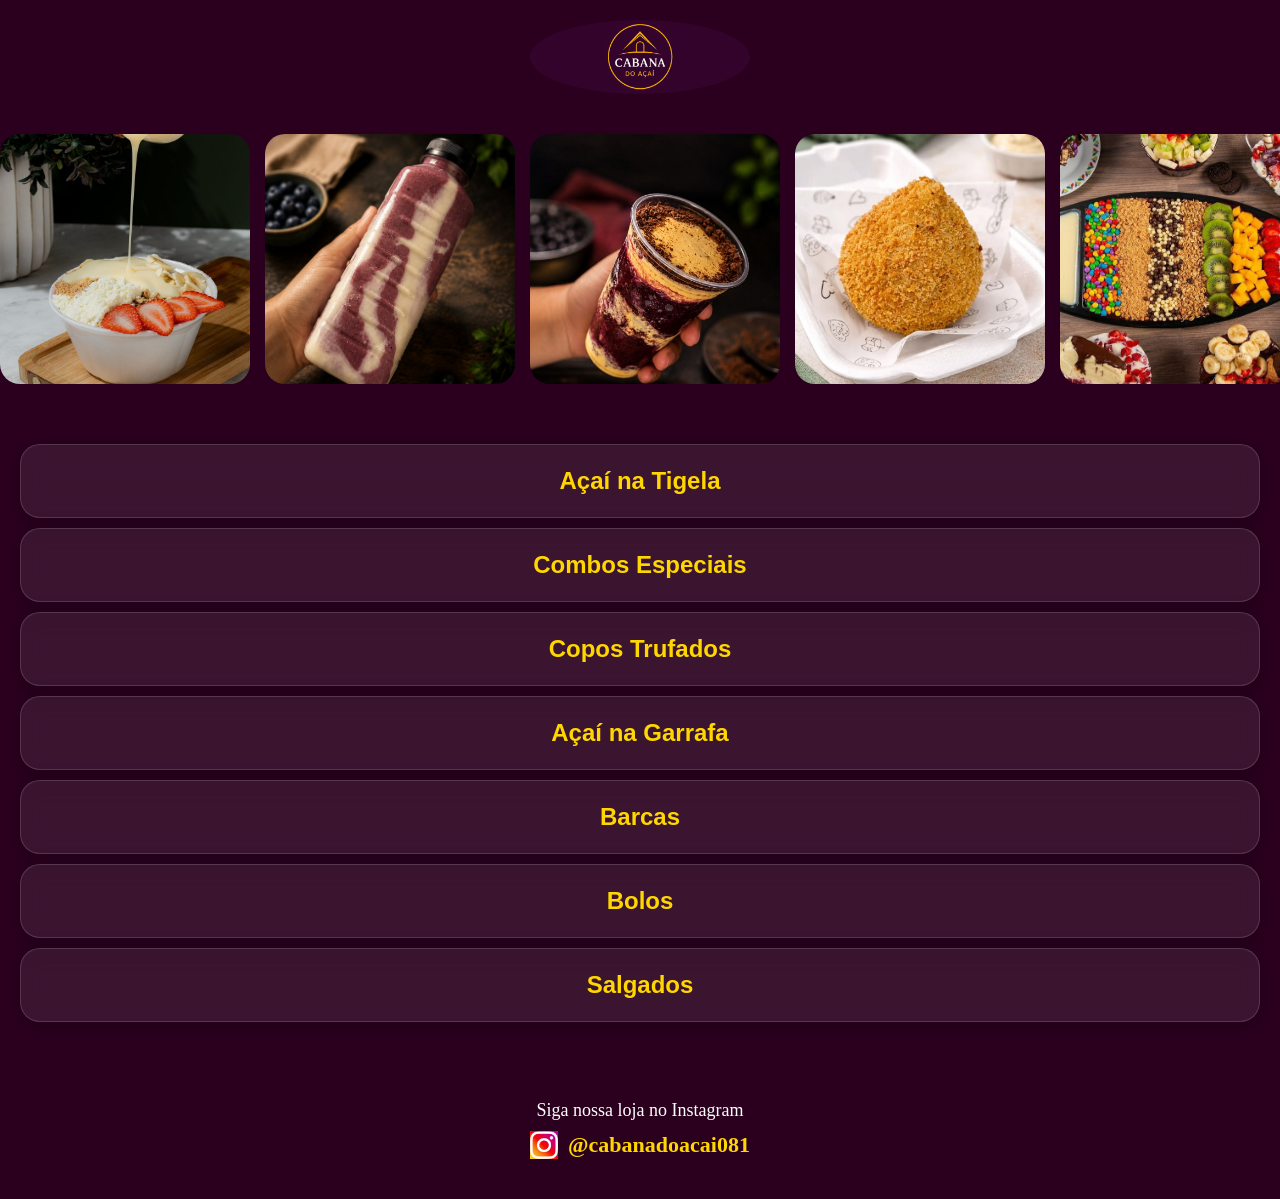
<file: index.html>
<!DOCTYPE html>
<html lang="pt-BR">

<head>

  <meta charset="UTF-8">

  <meta name="viewport"
        content="width=device-width, initial-scale=1.0">

  <title>Cabana do Açaí</title>

  <link rel="stylesheet"
        href="style.css">

</head>

<body>

  <header>

    <img src="imagens/logo.png"
         alt="Logo Cabana do Açaí">

  </header>

<section class="carrossel">

  <div class="slides">

    <img src="imagens/acai4.jpg">
    <img src="imagens/garrafa5.jpg">
    <img src="imagens/copo6.jpg">
    <img src="imagens/coxinha1.jpg">
    <img src="imagens/barca2.jpg">
    <img src="imagens/bolos3.jpg">

    <img src="imagens/acai4.jpg">
    <img src="imagens/garrafa5.jpg">
    <img src="imagens/copo6.jpg">
    <img src="imagens/coxinha1.jpg">
    <img src="imagens/barca2.jpg">
    <img src="imagens/bolos3.jpg">

  
</div>

</section>




<section class="categorias">

  <div class="categoria">

    <button onclick="window.location.href='acai.html'">

      Açaí na Tigela

    </button>

    </div>


  <div class="categoria">

  <button onclick="window.location.href='combos.html'">

  Combos Especiais

</button>

  </div>

  <div class="categoria">

    <button onclick="window.location.href='copos.html'">

  Copos Trufados

</button>

  </div>

  <div class="categoria">

  <button onclick="window.location.href='garrafas.html'">

  Açaí na Garrafa

</button>

  </div>

  <div class="categoria">

    <button onclick="window.location.href='barcas.html'">

  Barcas

</button>

  </div>

  <div class="categoria">

<button onclick="window.location.href='bolos.html'">

  Bolos

</button>

  </div>

  <div class="categoria">

<button onclick="window.location.href='salgados.html'">

  Salgados

</button>

  </div>

</section>

<footer>

  <p>Siga nossa loja no Instagram</p>

  <a href="https://instagram.com/cabanadoacai">

    <img src="imagens/Instagram01.png">

    @cabanadoacai081

  </a>

</footer>
<script src="script.js"></script>
</body>

</html>
</file>
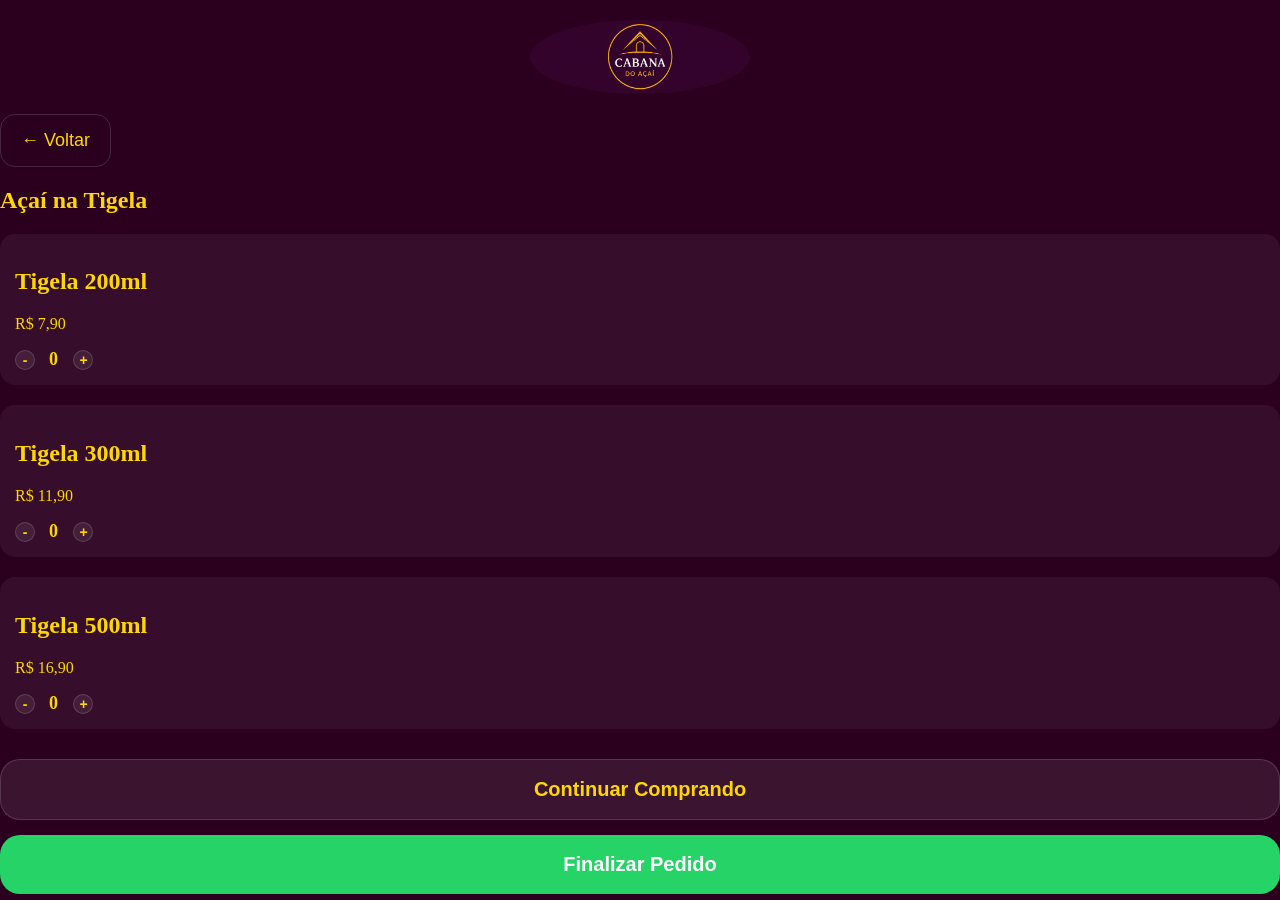
<file: acai.html>
<!DOCTYPE html>

<html lang="pt-BR">

<head>

  <meta charset="UTF-8">

  <meta name="viewport"
        content="width=device-width, initial-scale=1.0">

  <title>Açaí na Tigela</title>

  <link rel="stylesheet"
        href="style.css">

</head>

<body>

  <header>

    <img src="imagens/logo.png"
         alt="Logo">

  </header>

  <section class="pagina-produtos">

    <button class="voltar"
            onclick="window.location.href='index.html'">

      ← Voltar

    </button>

    <h1>Açaí na Tigela</h1>

    <div class="produto">

      <h2 onclick="abrirProduto()">

        Tigela 200ml

      </h2>

      <p>R$ 7,90</p>
      
      <div class="quantidade">

  <button onclick="diminuir200()">

    -

  </button>

  <span id="qtd200">

    0

  </span>

  <button onclick="aumentar200()">

    +

  </button>

</div>

    </div>
    
    

    <div id="opcoes" class="opcoes">

      <h3>Complementos</h3>

      <label>
        <input type="checkbox" class="complemento">
        Leite em pó
      </label>

      <label>
        <input type="checkbox" class="complemento">
        Granola
      </label>

      <label>
        <input type="checkbox" class="complemento">
        Farinha de Paçoca
      </label>

      <label>
        <input type="checkbox" class="complemento">
        Sucrilhos
      </label>

      <label>
        <input type="checkbox" class="complemento">
        Chocobol
      </label>

    


  <h3>Turbine seu Açaí</h3>

  <label>
    <input type="checkbox">
    Creme de Leitinho R$ 2,50
  </label>

  <label>
    <input type="checkbox">
    Creme de Avelã R$ 2,50
  </label>

  <label>
    <input type="checkbox">
    Creme de Coco R$ 2,50
  </label>

  <label>
    <input type="checkbox">
    Mousse de Morango R$ 2,50
  </label>

  <label>
    <input type="checkbox">
    Mousse de Maracujá R$ 2,50
  </label>
  
  <h3>Frutas</h3>

<label>
  <input type="checkbox">
  Banana
</label>

<label>
  <input type="checkbox">
  Morango R$ 2,00
</label>

<h3>Caldas</h3>

<label>
  <input type="checkbox">
  Leite Condensado
</label>

  
</div>


<div class="produto">

  <h2 onclick="abrirProduto300()">

    Tigela 300ml

  </h2>

  <p>R$ 11,90</p>

<div class="quantidade">

  <button onclick="diminuir300()">

    -

  </button>

  <span id="qtd300">

    0

  </span>

  <button onclick="aumentar300()">

    +

  </button>

</div>

</div>

<div id="opcoes300" class="opcoes">

  <h3>Complementos</h3>

  <label>
    <input type="checkbox" class="complemento300">
    Leite em pó
  </label>

  <label>
    <input type="checkbox" class="complemento300">
    Granola
  </label>

  <label>
    <input type="checkbox" class="complemento300">
    Farinha de Paçoca
  </label>

  <label>
    <input type="checkbox" class="complemento300">
    Sucrilhos
  </label>

  <label>
    <input type="checkbox" class="complemento300">
    Chocobol
  </label>

  <h3>Turbine seu Açaí</h3>

  <label>
    <input type="checkbox">
    Creme de Leitinho R$ 2,50
  </label>

  <label>
    <input type="checkbox">
    Creme de Avelã R$ 2,50
  </label>

  <label>
    <input type="checkbox">
    Creme de Coco R$ 2,50
  </label>

  <label>
    <input type="checkbox">
    Mousse de Morango R$ 2,50
  </label>

  <label>
    <input type="checkbox">
    Mousse de Maracujá R$ 2,50
  </label>

  <h3>Frutas</h3>

  <label>
    <input type="checkbox">
    Banana
  </label>

  <label>
    <input type="checkbox">
    Morango R$ 2,00
  </label>

  <h3>Caldas</h3>

  <label>
    <input type="checkbox">
    Leite Condensado
  </label>

</div>


<div class="produto">

  <h2 onclick="abrirProduto500()">

    Tigela 500ml

  </h2>

  <p>R$ 16,90</p>

<div class="quantidade">

  <button onclick="diminuir500()">

    -

  </button>

  <span id="qtd500">

    0

  </span>

  <button onclick="aumentar500()">

    +

  </button>

</div>

</div>

<div id="opcoes500" class="opcoes">

  <h3>Complementos</h3>

  <label>
    <input type="checkbox">
    Leite em pó
  </label>

  <label>
    <input type="checkbox">
    Granola
  </label>

  <label>
    <input type="checkbox">
    Farinha de Paçoca
  </label>

  <label>
    <input type="checkbox">
    Sucrilhos
  </label>

  <label>
    <input type="checkbox">
    Chocobol
  </label>

  <h3>Turbine seu Açaí</h3>

  <label>
    <input type="checkbox">
    Creme de Leitinho R$ 2,50
  </label>

  <label>
    <input type="checkbox">
    Creme de Avelã R$ 2,50
  </label>

  <label>
    <input type="checkbox">
    Creme de Coco R$ 2,50
  </label>

  <label>
    <input type="checkbox">
    Mousse de Morango R$ 2,50
  </label>

  <label>
    <input type="checkbox">
    Mousse de Maracujá R$ 2,50
  </label>

  <h3>Frutas</h3>

  <label>
    <input type="checkbox">
    Banana
  </label>

  <label>
    <input type="checkbox">
    Morango R$ 2,00
  </label>

  <h3>Caldas</h3>

  <label>
    <input type="checkbox">
    Leite Condensado
  </label>

</div>


<div class="acoes">

  <button class="continuar"
          onclick="window.location.href='index.html'">

    Continuar Comprando

  </button>

  <button class="finalizar" onclick="window.location.href='carrinho.html'">
  Finalizar Pedido
  </button>

  </div>

</section>

<script src="script.js"></script>
</body>
</html>
</file>
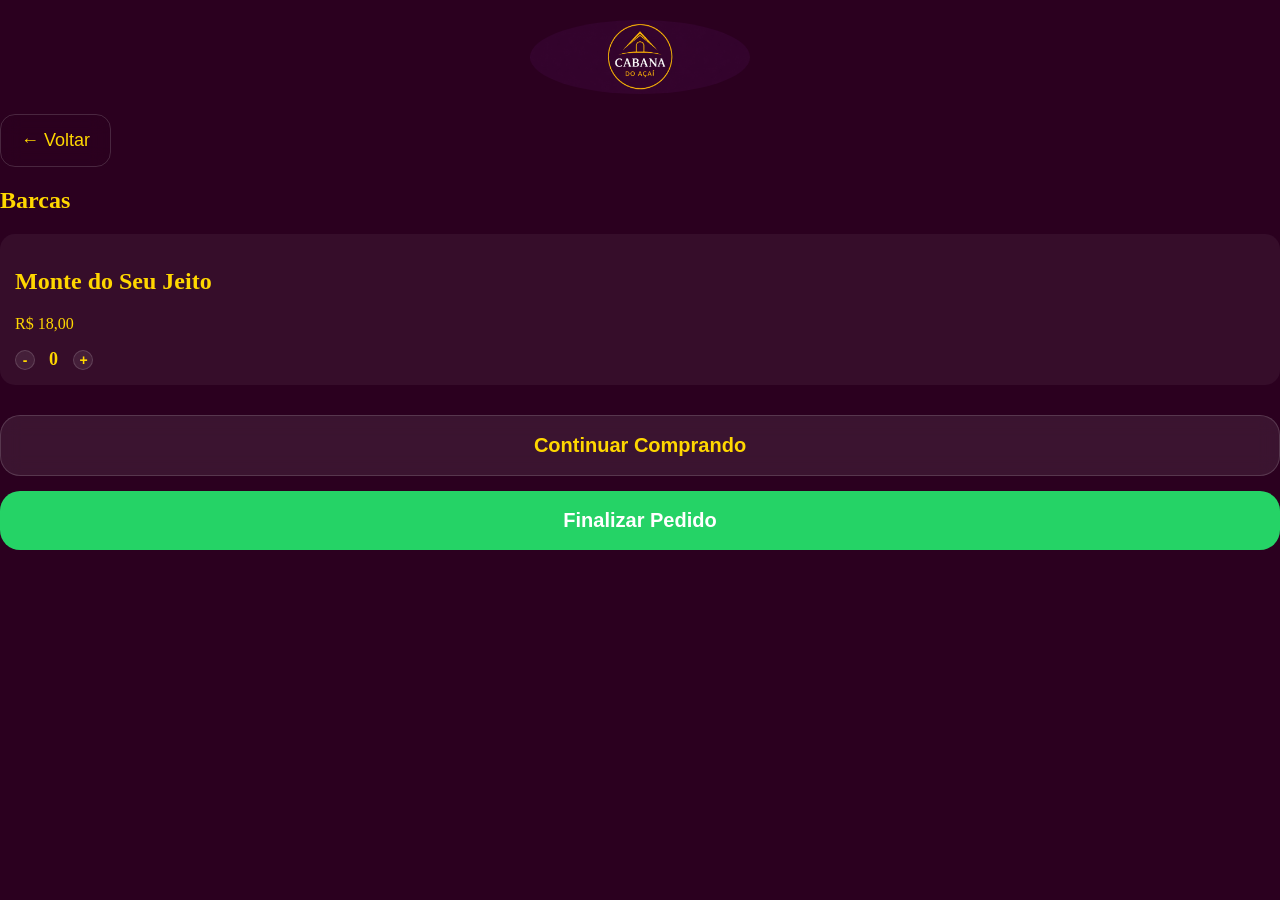
<file: barcas.html>
<!DOCTYPE html>

<html lang="pt-BR">

<head>

  <meta charset="UTF-8">

  <meta name="viewport"
        content="width=device-width, initial-scale=1.0">

  <title>Barcas</title>

  <link rel="stylesheet"
        href="style.css">

</head>

<body>

  <header>

    <img src="imagens/logo.png"
         alt="Logo">

  </header>

  <section class="pagina-produtos">

    <button class="voltar"
            onclick="window.location.href='index.html'">

      ← Voltar

    </button>

    <h1>Barcas</h1>

    <div class="produto">

      <h2 onclick="abrirBarca()">

        Monte do Seu Jeito

      </h2>

      <p>R$ 18,00</p>
      
      <div class="quantidade">

  <button onclick="diminuirBarca()">

    -

  </button>

  <span id="qtdBarca">

    0

  </span>

  <button onclick="aumentarBarca()">

    +

  </button>

</div>

    </div>

    <div id="opcoesBarca" class="opcoes">

      <h3>Complementos</h3>

      <label>
        <input type="checkbox">
        Leite em pó
      </label>

      <label>
        <input type="checkbox">
        Granola
      </label>

      <label>
        <input type="checkbox">
        Farinha de Paçoca
      </label>

      <label>
        <input type="checkbox">
        Sucrilhos
      </label>

      <label>
        <input type="checkbox">
        Chocobol
      </label>

      <h3>Turbine sua Barca</h3>

      <label>
        <input type="checkbox">
        Creme de Leitinho R$ 2,50
      </label>

      <label>
        <input type="checkbox">
        Creme de Avelã R$ 2,50
      </label>

      <label>
        <input type="checkbox">
        Creme de Coco R$ 2,50
      </label>

      <label>
        <input type="checkbox">
        Mousse de Morango R$ 2,50
      </label>

      <label>
        <input type="checkbox">
        Mousse de Maracujá R$ 2,50
      </label>

      <h3>Frutas</h3>

      <label>
        <input type="checkbox">
        Banana
      </label>

      <label>
        <input type="checkbox">
        Morango R$ 2,00
      </label>

      <h3>Caldas</h3>

      <label>
        <input type="checkbox">
        Leite Condensado
      </label>

    </div>

    <div class="acoes">

      <button class="continuar"
              onclick="window.location.href='index.html'">

        Continuar Comprando

      </button>

      <button class="finalizar">

        Finalizar Pedido

      </button>

    </div>

  </section>

  <script src="script.js"></script>

</body>

</html>
</file>
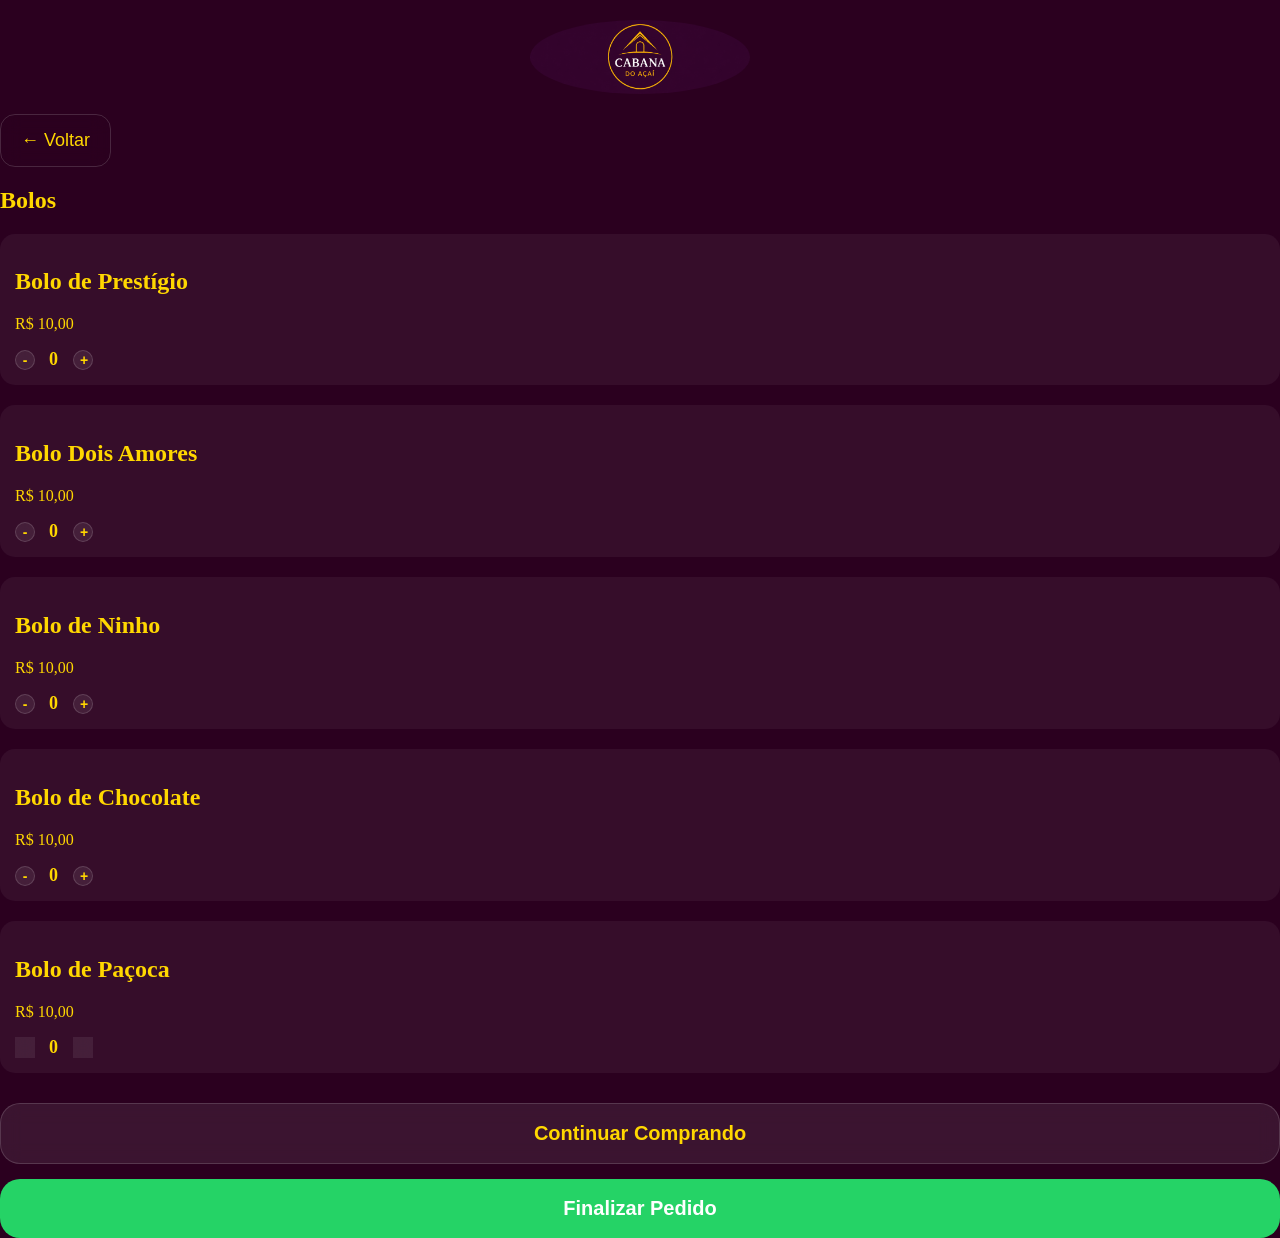
<file: bolos.html>
<!DOCTYPE html>

<html lang="pt-BR">

<head>

  <meta charset="UTF-8">

  <meta name="viewport"
        content="width=device-width, initial-scale=1.0">

  <title>Bolos</title>

  <link rel="stylesheet"
        href="style.css">

</head>

<body>

  <header>

    <img src="imagens/logo.png"
         alt="Logo">

  </header>

  <section class="pagina-produtos">

    <button class="voltar"
            onclick="window.location.href='index.html'">

      ← Voltar

    </button>

    <h1>Bolos</h1>

    <div class="produto">

      <h2>Bolo de Prestígio</h2>

      <p>R$ 10,00</p>
      
      <div class="quantidade">

  <button onclick="diminuirBoloPrestigio()">

    -

  </button>

  <span id="qtdBoloPrestigio">

    0

  </span>

  <button onclick="aumentarBoloPrestigio()">

    +

  </button>

</div>
      

    </div>

    <div class="produto">

      <h2>Bolo Dois Amores</h2>

      <p>R$ 10,00</p>
      
      <div class="quantidade">

  <button onclick="diminuirBoloDoisAmores()">

    -

  </button>

  <span id="qtdBoloDoisAmores">

    0

  </span>

  <button onclick="aumentarBoloDoisAmores()">

    +

  </button>

</div>

    </div>

    <div class="produto">

      <h2>Bolo de Ninho</h2>

      <p>R$ 10,00</p>
      
      <div class="quantidade">

  <button onclick="diminuirBoloNinho()">

    -

  </button>

  <span id="qtdBoloNinho">

    0

  </span>

  <button onclick="aumentarBoloNinho()">

    +

  </button>

</div>

    </div>

    <div class="produto">

      <h2>Bolo de Chocolate</h2>

      <p>R$ 10,00</p>
      
      <div class="quantidade">

  <button onclick="diminuirBoloChocolate()">

    -

  </button>

  <span id="qtdBoloChocolate">

    0

  </span>

  <button onclick="aumentarBoloChocolate()">

    +

  </button>

</div>

    </div>

    <div class="produto">

      <h2>Bolo de Paçoca</h2>

      <p>R$ 10,00</p>
      
      <div class="quantidade">

  <button onclick="diminuirBoloPacoca()">

    -

  </button>

  <span id="qtdBoloPacoca">

    0

  </span>

  <button onclick="aumentarBoloPacoca()">

    +

  </button>

</div>

    </div>

    <div class="acoes">

      <button class="continuar"
              onclick="window.location.href='index.html'">

        Continuar Comprando

      </button>

      <button class="finalizar">

        Finalizar Pedido

      </button>

    </div>

  </section>
<script src="script.js"></script>

</body>

</html>
</file>
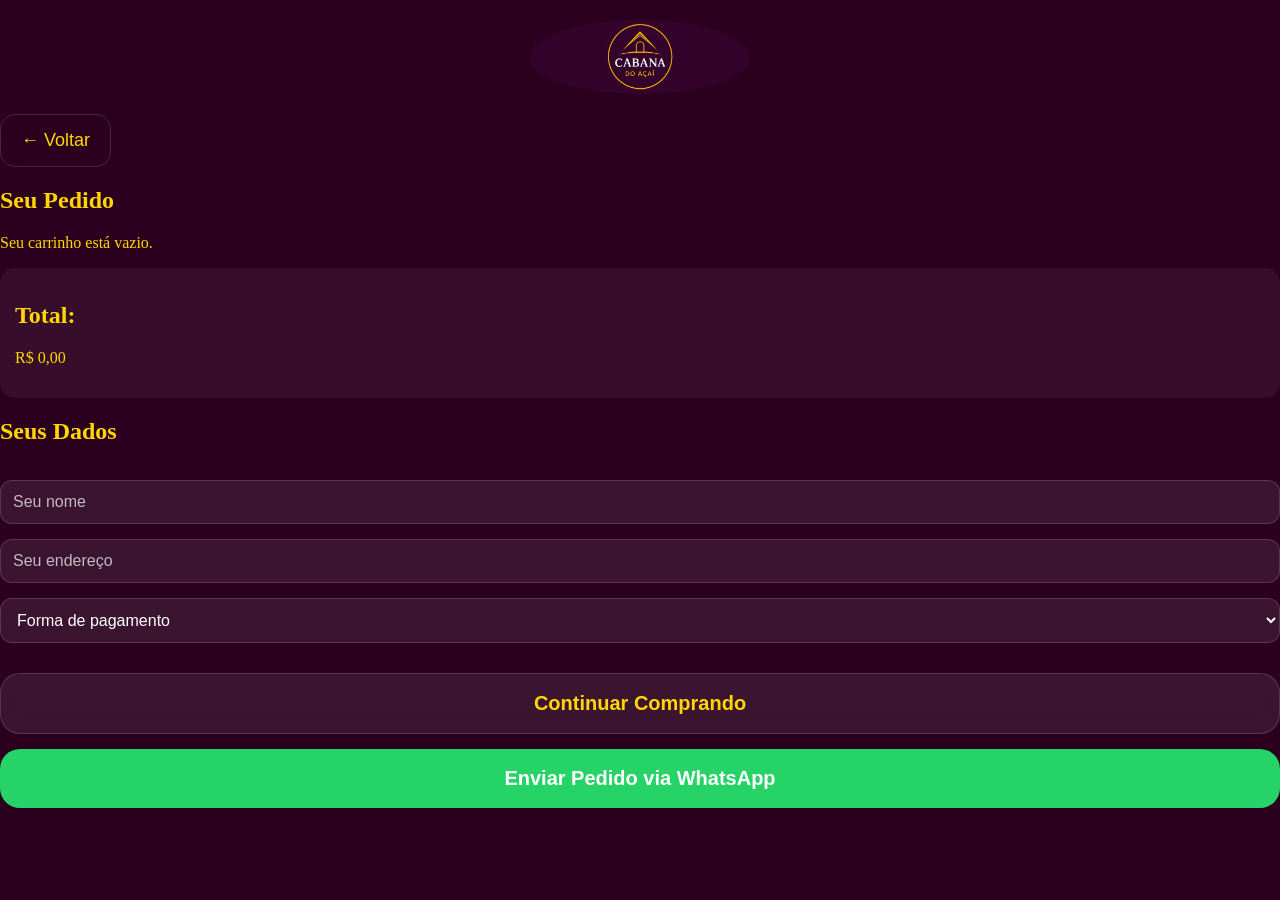
<file: carrinho.html>
<!DOCTYPE html>
<html lang="pt-BR">
<head>
  <meta charset="UTF-8">
  <meta name="viewport" content="width=device-width, initial-scale=1.0">
  <title>Carrinho</title>
  <link rel="stylesheet" href="style.css">
</head>
<body>

  <header>
    <img src="imagens/logo.png" alt="Logo">
  </header>

  <section class="pagina-produtos">

    <button class="voltar" onclick="window.location.href='index.html'">
      ← Voltar
    </button>

    <h1>Seu Pedido</h1>

    <div id="itensCarrinho">
      <p style="color:#ffd700;">Seu carrinho está vazio.</p>
    </div>

    <div class="produto" style="margin-top:10px;">
      <h2>Total:</h2>
      <p id="totalPedido">R$ 0,00</p>
    </div>

    <h2 style="color:#ffd700;">Seus Dados</h2>

    <input type="text" id="nome" placeholder="Seu nome">
    <input type="text" id="endereco" placeholder="Seu endereço">

    <select id="pagamento">
      <option value="">Forma de pagamento</option>
      <option value="Pix">Pix</option>
      <option value="Cartão">Cartão</option>
      <option value="Dinheiro">Dinheiro</option>
    </select>

    <div class="acoes">
      <button class="continuar" onclick="window.location.href='index.html'">
        Continuar Comprando
      </button>
      <button class="finalizar" onclick="enviarPedido()">
        Enviar Pedido via WhatsApp
      </button>
    </div>

  </section>

  <script src="script.js"></script>
</body>
</html>
</file>
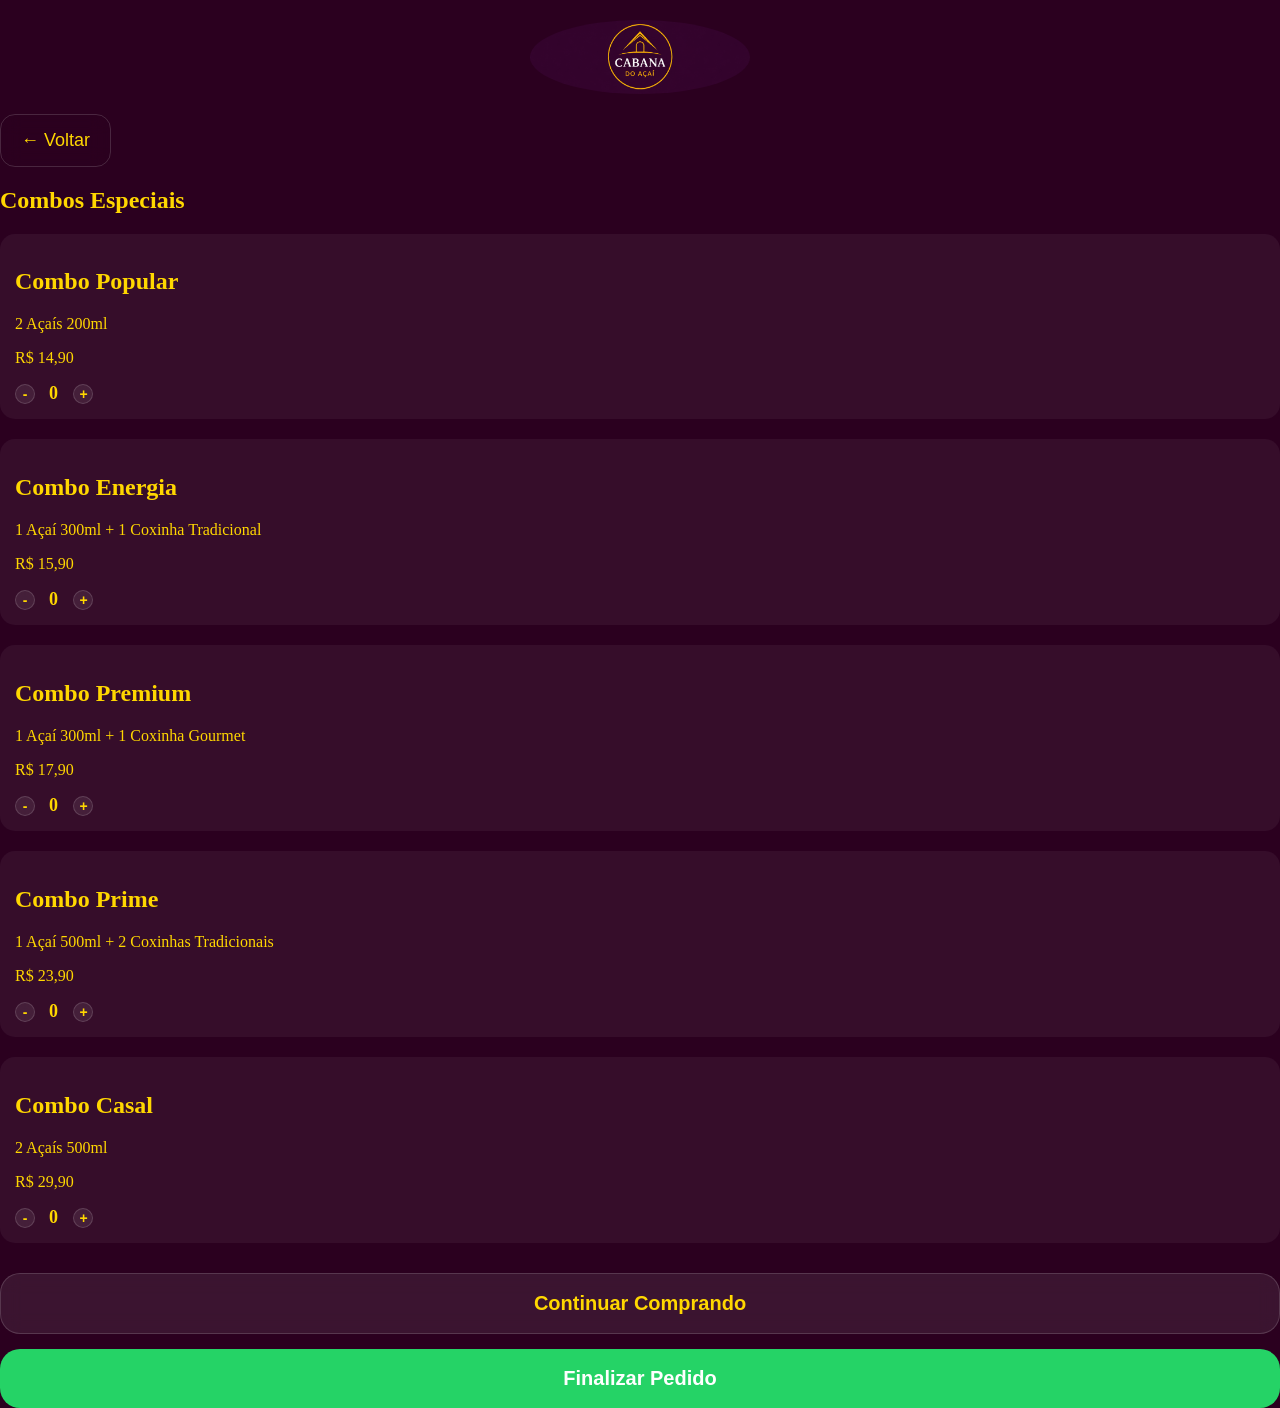
<file: combos.html>
<!DOCTYPE html>

<html lang="pt-BR">

<head>

  <meta charset="UTF-8">

  <meta name="viewport" content="width=device-width, initial-scale=1.0">

  <title>Combos Especiais</title>

  <link rel="stylesheet" href="style.css">

</head>

<body>

  <header>

    <img src="imagens/logo.png" alt="Logo">

  </header>

  <section class="pagina-produtos">

    <button class="voltar"
            onclick="window.location.href='index.html'">

      ← Voltar

    </button>

    <h1>Combos Especiais</h1>
    <div class="produto">

  <h2>Combo Popular</h2>

  <p>2 Açaís 200ml</p>

  <p>R$ 14,90</p>
  
  <div class="quantidade">

  <button onclick="diminuirPopular()">

    -

  </button>

  <span id="qtdPopular">

    0

  </span>

  <button onclick="aumentarPopular()">

    +

  </button>

</div>

</div>

<div class="produto">

  <h2>Combo Energia</h2>

  <p>1 Açaí 300ml + 1 Coxinha Tradicional</p>

  <p>R$ 15,90</p>
<div class="quantidade">

  <button onclick="diminuirEnergia()">

    -

  </button>

  <span id="qtdEnergia">

    0

  </span>

  <button onclick="aumentarEnergia()">

    +

  </button>

</div>

</div>

<div class="produto">

  <h2>Combo Premium</h2>

  <p>1 Açaí 300ml + 1 Coxinha Gourmet</p>

  <p>R$ 17,90</p>
  
  <div class="quantidade">

  <button onclick="diminuirPremium()">

    -

  </button>

  <span id="qtdPremium">

    0

  </span>

  <button onclick="aumentarPremium()">

    +

  </button>

</div>

</div>

<div class="produto">

  <h2>Combo Prime</h2>

  <p>1 Açaí 500ml + 2 Coxinhas Tradicionais</p>

  <p>R$ 23,90</p>
  
  <div class="quantidade">

  <button onclick="diminuirPrime()">

    -

  </button>

  <span id="qtdPrime">

    0

  </span>

  <button onclick="aumentarPrime()">

    +

  </button>

</div>

</div>

<div class="produto">

  <h2>Combo Casal</h2>

  <p>2 Açaís 500ml</p>

  <p>R$ 29,90</p>
  
  <div class="quantidade">

  <button onclick="diminuirCasal()">

    -

  </button>

  <span id="qtdCasal">

    0

  </span>

  <button onclick="aumentarCasal()">

    +

  </button>

</div>

</div>

<div class="acoes">

  <button class="continuar"
          onclick="window.location.href='index.html'">

    Continuar Comprando

  </button>

  <button class="finalizar">

    Finalizar Pedido

  </button>

</div>

  </section>
  
  <script src="script.js"></script>

</body>

</html>
</file>
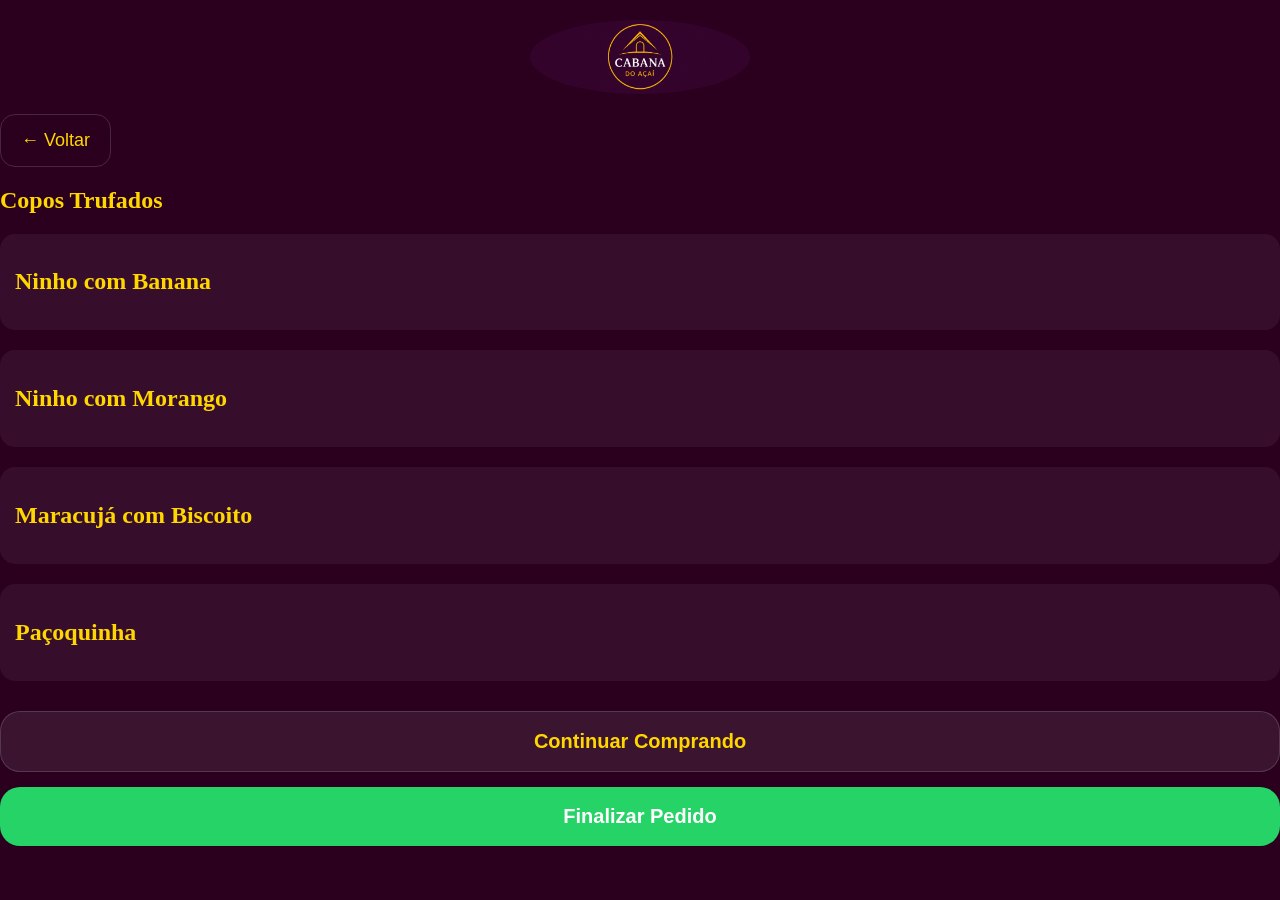
<file: copos.html>
<!DOCTYPE html>

<html lang="pt-BR">

<head>

  <meta charset="UTF-8">

  <meta name="viewport"
        content="width=device-width, initial-scale=1.0">

  <title>Copos Trufados</title>

  <link rel="stylesheet"
        href="style.css">

</head>

<body>

  <header>

    <img src="imagens/logo.png"
         alt="Logo">

  </header>

  <section class="pagina-produtos">

    <button class="voltar"
            onclick="window.location.href='index.html'">

      ← Voltar

    </button>

    <h1>Copos Trufados</h1>

    <div class="produto">

      <h2 onclick="abrirNinhoBanana()">

        Ninho com Banana

      </h2>

    </div>

    <div id="ninhoBanana" class="opcoes">

      <div class="produto">

        <h3>300ml</h3>

        <p>R$ 13,90</p>
        
        <div class="quantidade">

  <button onclick="diminuirBanana300()">

    -

  </button>

  <span id="qtdBanana300">

    0

  </span>

  <button onclick="aumentarBanana300()">

    +

  </button>

</div>

      </div>

      <div class="produto">

        <h3>500ml</h3>

        <p>R$ 18,90</p>
        
        <div class="quantidade">

  <button onclick="diminuirBanana500()">

    -

  </button>

  <span id="qtdBanana500">

    0

  </span>

  <button onclick="aumentarBanana500()">

    +

  </button>

</div>

      </div>

    </div>

    <div class="produto">

      <h2 onclick="abrirNinhoMorango()">

        Ninho com Morango

      </h2>

    </div>

    <div id="ninhoMorango" class="opcoes">

      <div class="produto">

        <h3>300ml</h3>

        <p>R$ 15,90</p>
        
        <div class="quantidade">

  <button onclick="diminuirMorango300()">

    -

  </button>

  <span id="qtdMorango300">

    0

  </span>

  <button onclick="aumentarMorango300()">

    +

  </button>

</div>

      </div>

      <div class="produto">

        <h3>500ml</h3>

        <p>R$ 20,90</p>
        
        <div class="quantidade">

  <button onclick="diminuirMorango500()">

    -

  </button>

  <span id="qtdMorango500">

    0

  </span>

  <button onclick="aumentarMorango500()">

    +

  </button>

</div>

      </div>

    </div>

    <div class="produto">

      <h2 onclick="abrirMaracuja()">

        Maracujá com Biscoito

      </h2>

    </div>

    <div id="maracuja" class="opcoes">

      <div class="produto">

        <h3>300ml</h3>

        <p>R$ 13,90</p>
        
        <div class="quantidade">

  <button onclick="diminuirMaracuja300()">

    -

  </button>

  <span id="qtdMaracuja300">

    0

  </span>

  <button onclick="aumentarMaracuja300()">

    +

  </button>

</div>

      </div>

      <div class="produto">

        <h3>500ml</h3>

        <p>R$ 18,90</p>
        
        <div class="quantidade">

  <button onclick="diminuirMaracuja500()">

    -

  </button>

  <span id="qtdMaracuja500">

    0

  </span>

  <button onclick="aumentarMaracuja500()">

      +

    </button>

</div>

      </div>

    </div>

    <div class="produto">

      <h2 onclick="abrirPacoquinha()">

        Paçoquinha

      </h2>

    </div>

    <div id="pacoquinha" class="opcoes">

      <div class="produto">

        <h3>300ml</h3>

        <p>R$ 13,90</p>
        
        <div class="quantidade">

  <button onclick="diminuirPacoquinha300()">

    -

  </button>

  <span id="qtdPacoquinha300">

    0

  </span>

  <button onclick="aumentarPacoquinha300()">

    +

  </button>

</div>

      </div>

      <div class="produto">

        <h3>500ml</h3>

        <p>R$ 18,90</p>
        
        <div class="quantidade">

  <button onclick="diminuirPacoquinha500()">

    -

  </button>

  <span id="qtdPacoquinha500">

    0

  </span>

  <button onclick="aumentarPacoquinha500()">

    +

  </button>

</div>

      </div>

    </div>

    <div class="acoes">

      <button class="continuar"
              onclick="window.location.href='index.html'">

        Continuar Comprando

      </button>

      <button class="finalizar">

        Finalizar Pedido

      </button>

    </div>

  </section>

  <script src="script.js"></script>

</body>

</html>
</file>
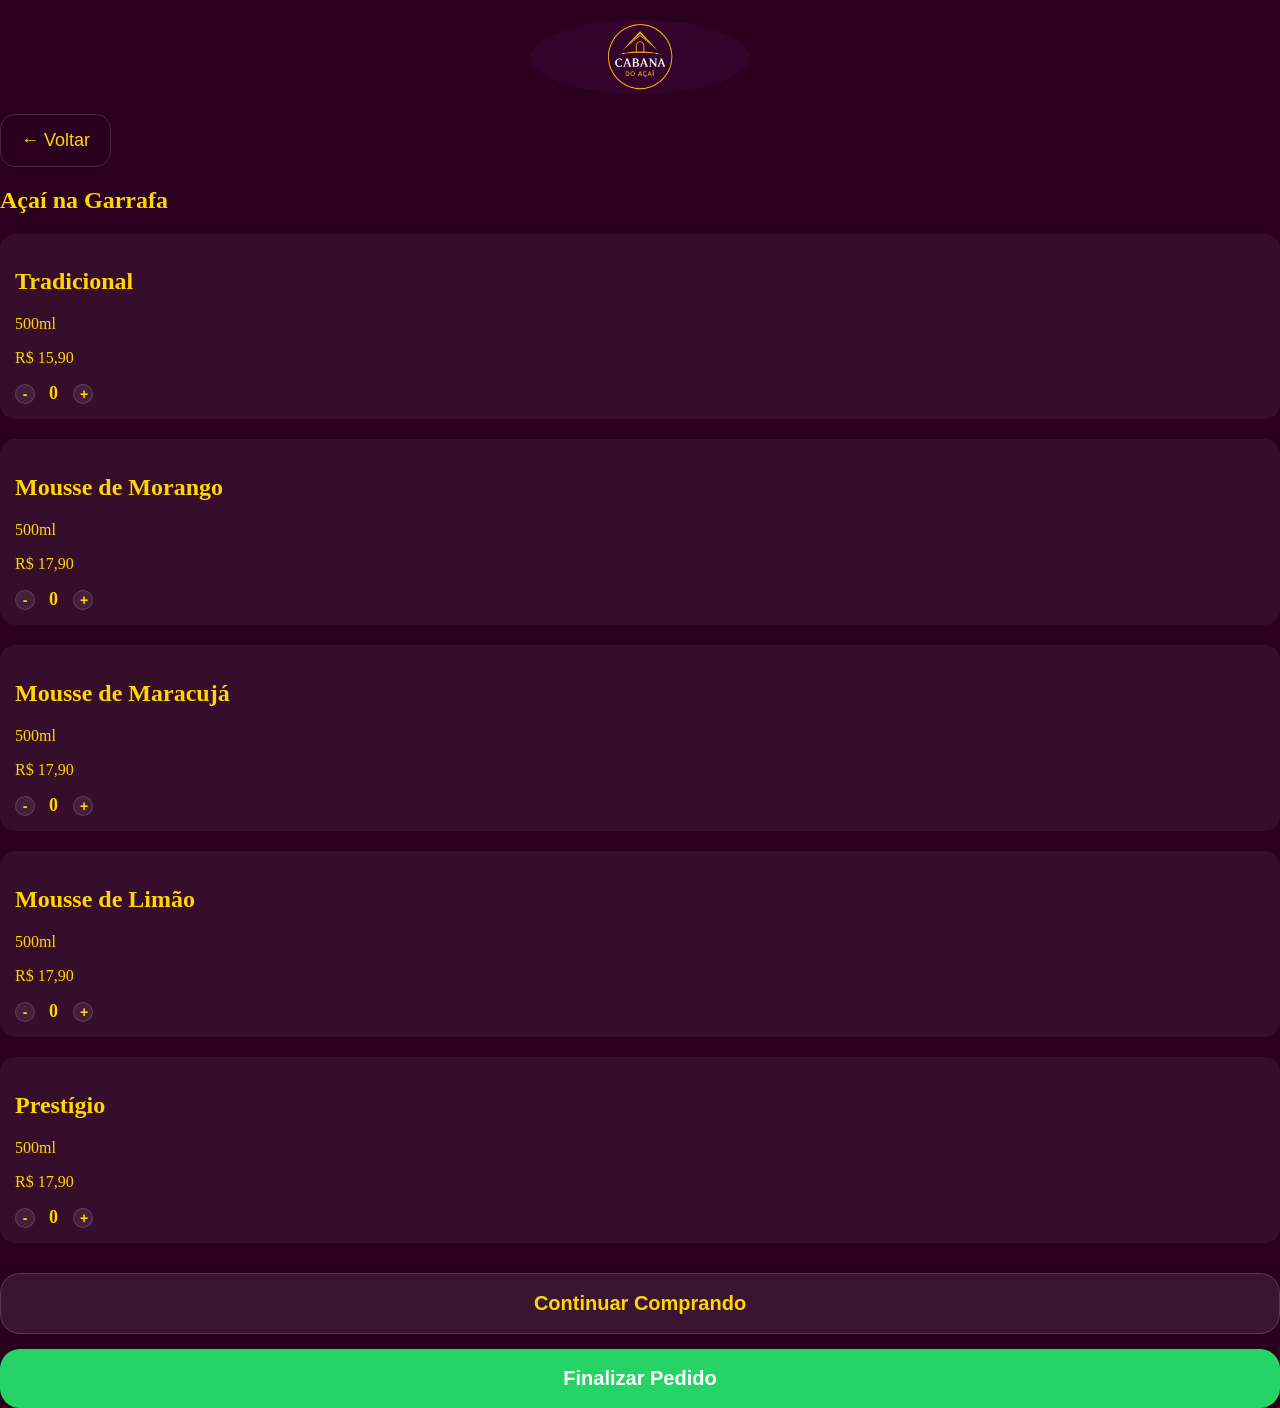
<file: garrafas.html>
<!DOCTYPE html>

<html lang="pt-BR">

<head>

  <meta charset="UTF-8">

  <meta name="viewport"
        content="width=device-width, initial-scale=1.0">

  <title>Açaí na Garrafa</title>

  <link rel="stylesheet"
        href="style.css">

</head>

<body>

  <header>

    <img src="imagens/logo.png"
         alt="Logo">

  </header>

  <section class="pagina-produtos">

    <button class="voltar"
            onclick="window.location.href='index.html'">

      ← Voltar

    </button>

    <h1>Açaí na Garrafa</h1>

    <div class="produto">

      <h2>Tradicional</h2>

      <p>500ml</p>

      <p>R$ 15,90</p>



  <div class="quantidade">

    <button onclick="diminuirTradicional()">

      -

    </button>

    <span id="qtdTradicional">

      0

    </span>

    <button onclick="aumentarTradicional()">

      +

    </button>

  </div>

</div>

    </div>

    <div class="produto">

      <h2>Mousse de Morango</h2>

      <p>500ml</p>

      <p>R$ 17,90</p>
      


  <div class="quantidade">

    <button onclick="diminuirMorango()">

      -

    </button>

    <span id="qtdMorango">

      0

    </span>

    <button onclick="aumentarMorango()">

      +

    </button>

  </div>

</div>

    </div>

    <div class="produto">

      <h2>Mousse de Maracujá</h2>

      <p>500ml</p>

      <p>R$ 17,90</p>
      
      

  <div class="quantidade">

    <button onclick="diminuirMaracuja()">

      -

    </button>

    <span id="qtdMaracuja">

      0

    </span>

    <button onclick="aumentarMaracuja()">

      +

    </button>

  </div>

</div>

    </div>

    <div class="produto">

      <h2>Mousse de Limão</h2>

      <p>500ml</p>

      <p>R$ 17,90</p>
      
     

  <div class="quantidade">

    <button onclick="diminuirLimao()">

      -

    </button>

    <span id="qtdLimao">

      0

    </span>

    <button onclick="aumentarLimao()">

      +

    </button>

  </div>

</div>

    </div>

    <div class="produto">

      <h2>Prestígio</h2>

      <p>500ml</p>

      <p>R$ 17,90</p>
      
      

  <div class="quantidade">

    <button onclick="diminuirPrestigio()">

      -

    </button>

    <span id="qtdPrestigio">

      0

    </span>

    <button onclick="aumentarPrestigio()">

      +

    </button>

  </div>

</div>

    </div>

    <div class="acoes">

      <button class="continuar"
              onclick="window.location.href='index.html'">

        Continuar Comprando

      </button>

      <button class="finalizar">

        Finalizar Pedido

      </button>

    </div>

  </section>
  
  <script src="script.js"></script>

</body>

</html>
</file>
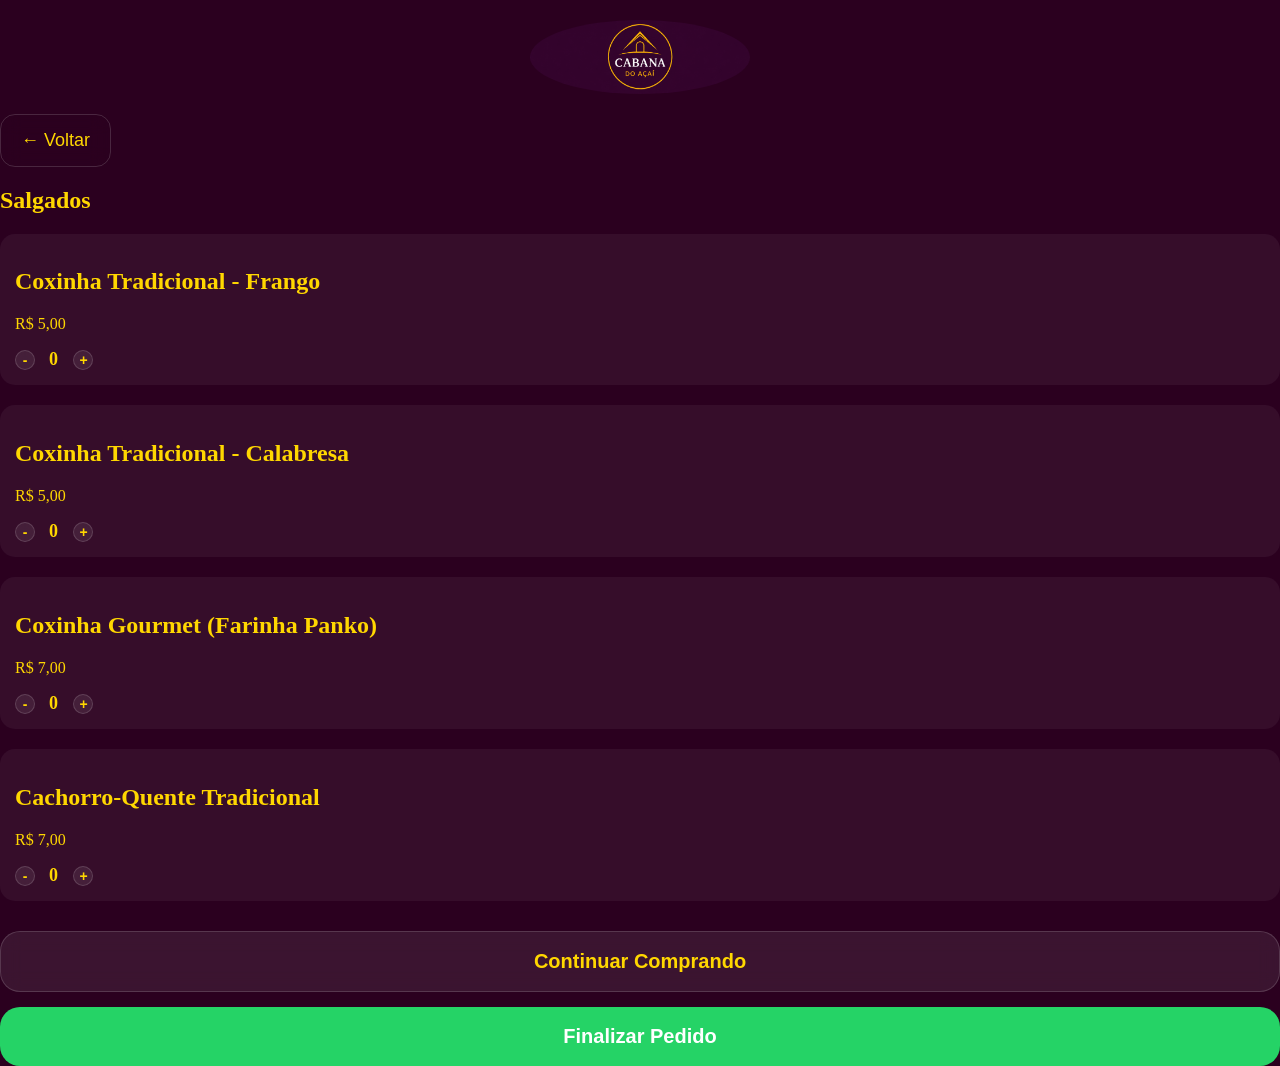
<file: salgados.html>
<!DOCTYPE html>

<html lang="pt-BR">

<head>

  <meta charset="UTF-8">

  <meta name="viewport"
        content="width=device-width, initial-scale=1.0">

  <title>Salgados</title>

  <link rel="stylesheet"
        href="style.css">

</head>

<body>

  <header>

    <img src="imagens/logo.png"
         alt="Logo">

  </header>

  <section class="pagina-produtos">

    <button class="voltar"
            onclick="window.location.href='index.html'">

      ← Voltar

    </button>

    <h1>Salgados</h1>

    <div class="produto">

      <h2>Coxinha Tradicional - Frango</h2>

      <p>R$ 5,00</p>
      
      <div class="quantidade">

  <button onclick="diminuirCoxinhaFrango()">

    -

  </button>

  <span id="qtdCoxinhaFrango">

    0

  </span>

  <button onclick="aumentarCoxinhaFrango()">

    +

  </button>

</div>

    </div>

    <div class="produto">

      <h2>Coxinha Tradicional - Calabresa</h2>

      <p>R$ 5,00</p>
      
      <div class="quantidade">

  <button onclick="diminuirCoxinhaCalabresa()">

    -

  </button>

  <span id="qtdCoxinhaCalabresa">

    0

  </span>

  <button onclick="aumentarCoxinhaCalabresa()">

    +

  </button>

</div>

    </div>

    <div class="produto">

      <h2>Coxinha Gourmet (Farinha Panko)</h2>

      <p>R$ 7,00</p>
      
      <div class="quantidade">

  <button onclick="diminuirCoxinhaGourmet()">

    -

  </button>

  <span id="qtdCoxinhaGourmet">

    0

  </span>

  <button onclick="aumentarCoxinhaGourmet()">

    +

  </button>

</div>

    </div>

    <div class="produto">

      <h2>Cachorro-Quente Tradicional</h2>

      <p>R$ 7,00</p>
      
      <div class="quantidade">

  <button onclick="diminuirCachorroQuente()">

    -

  </button>

  <span id="qtdCachorroQuente">

    0

  </span>

  <button onclick="aumentarCachorroQuente()">

    +

  </button>

</div>

    </div>

    <div class="acoes">

      <button class="continuar"
              onclick="window.location.href='index.html'">

        Continuar Comprando

      </button>

      <button class="finalizar">

        Finalizar Pedido

      </button>

    </div>

  </section>
  
  <script src="script.js"></script>


</body>

</html>
</file>
<file: style.css>
body {
  margin: 0;
  background: #2b001f;
}

header {
  display: flex;
  justify-content: center;
  padding: 20px;
}

header img {
  width: 220px;
  border-radius: 50%;
} 
.carrossel {

  width: 100%;

  overflow: hidden;

  padding: 20px 0;

  margin-bottom: 30px;

}

.slides {
  display: flex;
  width: max-content;

  animation: rolar 40s linear infinite;
}

.slides img {
  width: 250px;
  height: 250px;

  margin-right: 15px;

  border-radius: 20px;

  object-fit: cover;

  flex-shrink: 0;
}

@keyframes rolar {

  from {
    transform: translateX(0);
  }

  to {
    transform: translateX(-50%);
  }

}

.categorias {

  padding: 0 20px 20px 20px;

}

.categorias button {

  width: 100%;

  background: rgba(255, 255, 255, 0.08);

  backdrop-filter: blur(10px);

  -webkit-backdrop-filter: blur(10px);

  border: 1px solid rgba(255, 255, 255, 0.15);

  color: #ffd700;

  padding: 22px;

  margin-top: 10px;

  border-radius: 20px;

  font-size: 24px;

  font-weight: bold;

  box-shadow: 0 4px 20px rgba(0,0,0,0.25);

}

footer {

  text-align: center;

  padding: 40px 20px;

}

footer p {

  color: white;

  font-size: 18px;

  margin-bottom: 10px;

}

footer a {

  color: #ffd700;

  text-decoration: none;

  font-size: 22px;

  font-weight: bold;

  display: flex;

  align-items: center;

  justify-content: center;

  gap: 10px;

}

footer a img {

  width: 28px;

}

.produtos {

  display: none;

  padding: 20px;

}

.produtos {

  display: none;

  padding-top: 15px;

}

.produto {

  background: rgba(255,255,255,0.05);

  padding: 15px;

  border-radius: 15px;
  
  margin-bottom: 20px;

}

.produto h3 {

  color: white;

  margin: 0;

}

.produto p {

  color: #ffd700;

  margin-top: 10px;

}

.pagina-produtos h1 {

  color: #ffd700;

}

.produto h2 {

  color: #ffd700;

}

.voltar {

  background: transparent;

  border: 1px solid rgba(255,255,255,0.15);

  color: #ffd700;

  padding: 15px 20px;

  border-radius: 15px;

  font-size: 18px;

  backdrop-filter: blur(10px);

  -webkit-backdrop-filter: blur(10px);

}

.opcoes label {

  display: block;

  color: #ffd700;

  font-size: 18px;

  margin-top: 15px;

}

.opcoes input {

  margin-right: 10px;

}

.opcoes h3 {

  color: #ffd700;

  font-size: 24px;

  margin-bottom: 15px;

}

.opcoes {

  display: none;

}

.acoes {

  display: flex;

  flex-direction: column;

  gap: 15px;

  margin-top: 30px;

}

.continuar,
.finalizar {

  width: 100%;

  padding: 18px;

  border: none;

  border-radius: 20px;

  font-size: 20px;

  font-weight: bold;

}

.continuar {

  background: rgba(255,255,255,0.08);

  backdrop-filter: blur(10px);

  -webkit-backdrop-filter: blur(10px);

  color: #ffd700;

  border: 1px solid rgba(255,255,255,0.15);

}

.finalizar {

  background: #25D366;

  color: white;

}

.quantidade {

  margin-top: 15px;

}

.quantidade button {

  background: rgba(255, 255, 255, 0.08);

  backdrop-filter: blur(10px);

  -webkit-backdrop-filter: blur(10px);

  border: 1px solid rgba(255, 255, 255, 0.15);

  color: #ffd700;

  width: 20px;

  height: 20px;

  border-radius: 10px;

  font-size: 14px;

  font-weight: bold;

}

.quantidade span {

  color: #ffd700;

  font-size: 18px;

  font-weight: bold;

  margin: 0 10px;

}

#nome,
#endereco,
#pagamento {

  width: 100%;

  padding: 12px;

  margin-top: 15px;

  border-radius: 12px;

  border: 1px solid rgba(255, 255, 255, 0.15);

  background: rgba(255, 255, 255, 0.08);

  color: white;

  font-size: 16px;

  box-sizing: border-box;

}

input::placeholder {

  color: rgba(255, 255, 255, 0.7);

}
</file>
